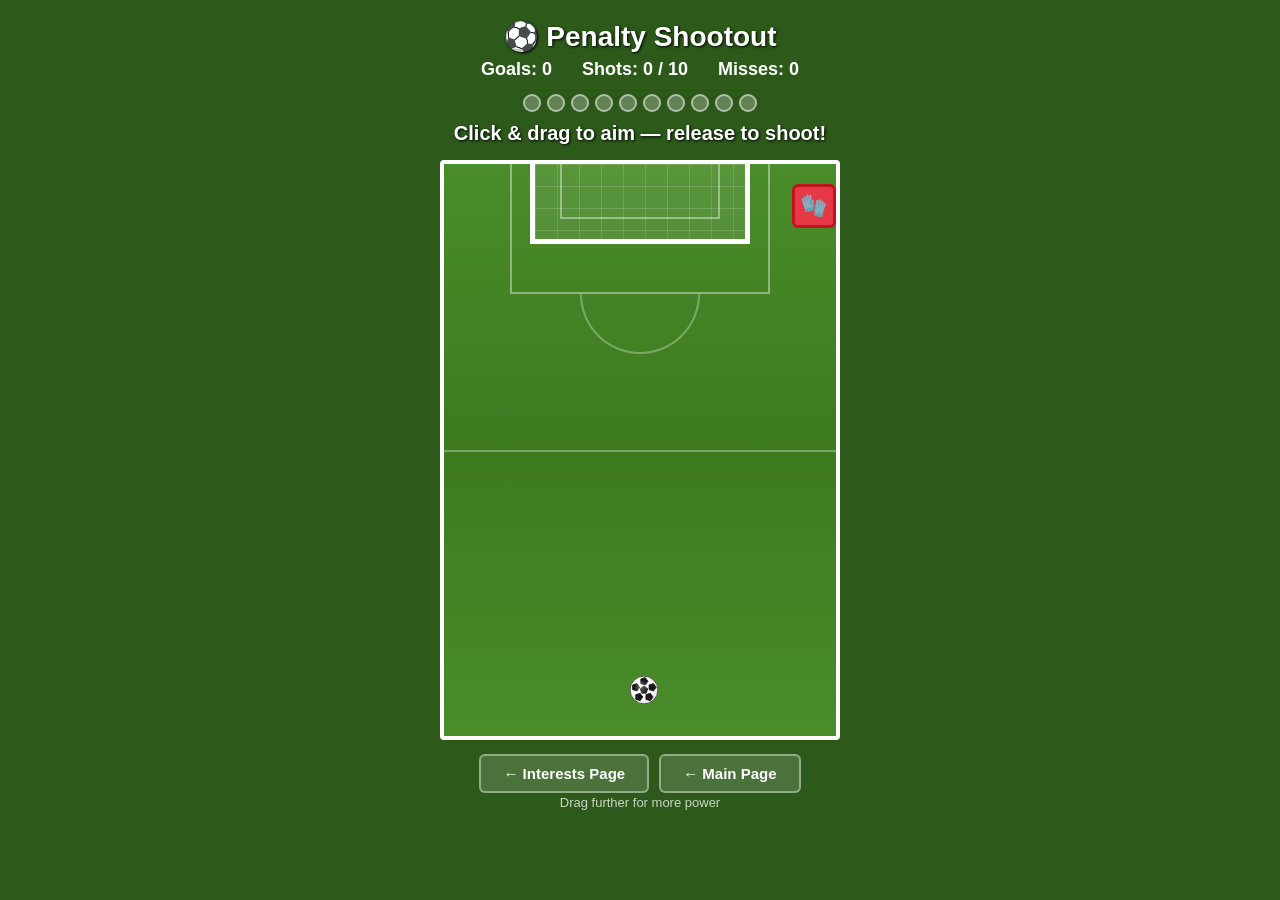
<file: gamecode.html>
<!DOCTYPE html>
<html lang="en">
<head>
    <meta charset="UTF-8">
    <meta name="viewport" content="width=device-width, initial-scale=1.0">
    <title>Soccer Penalty Shootout</title>
    <style>
        * { box-sizing: border-box; margin: 0; padding: 0; }

        body {
            display: flex;
            flex-direction: column;
            align-items: center;
            background-color: #2d5a1b;
            font-family: sans-serif;
            min-height: 100vh;
            padding: 20px;
            color: white;
        }

        h1 { font-size: 28px; margin-bottom: 6px; text-shadow: 1px 1px 3px #000; }

        #scoreboard {
            display: flex;
            gap: 30px;
            margin-bottom: 14px;
            font-size: 18px;
            font-weight: bold;
        }

        #message {
            font-size: 20px;
            font-weight: bold;
            min-height: 28px;
            margin-bottom: 10px;
            text-shadow: 1px 1px 3px #000;
            color: #fff;
        }

        #field {
            width: 400px;
            height: 580px;
            background: linear-gradient(180deg, #4a8c2a 0%, #3d7a20 50%, #4a8c2a 100%);
            border: 4px solid white;
            position: relative;
            overflow: hidden;
            cursor: crosshair;
            border-radius: 4px;
            user-select: none;
        }

        #field.game-over { cursor: default; }

        #center-line {
            position: absolute;
            width: 100%;
            height: 2px;
            background: rgba(255,255,255,0.3);
            top: 50%;
        }

        #penalty-arc {
            position: absolute;
            width: 120px;
            height: 60px;
            border: 2px solid rgba(255,255,255,0.3);
            border-top: none;
            border-radius: 0 0 60px 60px;
            top: 130px;
            left: 50%;
            transform: translateX(-50%);
        }

        #penalty-box {
            position: absolute;
            width: 260px;
            height: 130px;
            border: 2px solid rgba(255,255,255,0.4);
            border-top: none;
            top: 0;
            left: 50%;
            transform: translateX(-50%);
        }

        #six-yard-box {
            position: absolute;
            width: 160px;
            height: 55px;
            border: 2px solid rgba(255,255,255,0.4);
            border-top: none;
            top: 0;
            left: 50%;
            transform: translateX(-50%);
        }

        #goal-posts {
            width: 220px;
            height: 80px;
            border: 5px solid white;
            border-top: none;
            position: absolute;
            top: 0;
            left: 50%;
            transform: translateX(-50%);
            background: rgba(255,255,255,0.08);
            z-index: 2;
        }

        #goal-posts::before {
            content: '';
            position: absolute;
            width: 100%;
            height: 100%;
            background: repeating-linear-gradient(
                90deg, rgba(255,255,255,0.15) 0px, rgba(255,255,255,0.15) 1px, transparent 1px, transparent 22px
            ), repeating-linear-gradient(
                180deg, rgba(255,255,255,0.15) 0px, rgba(255,255,255,0.15) 1px, transparent 1px, transparent 22px
            );
        }

        #goalie {
            width: 44px;
            height: 44px;
            background: #e63946;
            border: 3px solid #c1121f;
            border-radius: 6px;
            position: absolute;
            top: 20px;
            z-index: 5;
            display: flex;
            align-items: center;
            justify-content: center;
            font-size: 22px;
            line-height: 1;
        }

        #ball-canvas {
            position: absolute;
            z-index: 10;
            pointer-events: none;
        }

        #arrow-canvas {
            position: absolute;
            top: 0; left: 0;
            width: 100%; height: 100%;
            pointer-events: none;
            z-index: 9;
        }

        #power-bar-wrap {
            position: absolute;
            bottom: 10px;
            left: 50%;
            transform: translateX(-50%);
            width: 120px;
            height: 10px;
            background: rgba(0,0,0,0.35);
            border-radius: 5px;
            overflow: hidden;
            z-index: 12;
            display: none;
        }
        #power-bar-fill {
            height: 100%;
            width: 0%;
            border-radius: 5px;
            background: #2dc653;
            transition: background 0.1s;
        }

        /* End game overlay */
        #end-overlay {
            display: none;
            position: absolute;
            top: 0; left: 0;
            width: 100%; height: 100%;
            background: rgba(0,0,0,0.72);
            z-index: 20;
            flex-direction: column;
            align-items: center;
            justify-content: center;
            gap: 16px;
        }
        #end-overlay.show { display: flex; }

        #end-title {
            font-size: 42px;
            font-weight: bold;
            text-shadow: 2px 2px 8px #000;
        }

        #end-summary {
            font-size: 18px;
            opacity: 0.9;
            text-shadow: 1px 1px 4px #000;
        }

        #try-again-btn {
            margin-top: 8px;
            padding: 12px 32px;
            background: #2dc653;
            color: white;
            border: none;
            border-radius: 8px;
            font-size: 18px;
            font-weight: bold;
            cursor: pointer;
            box-shadow: 0 4px 14px rgba(0,0,0,0.4);
            transition: background 0.15s, transform 0.1s;
        }
        #try-again-btn:hover { background: #23a844; transform: scale(1.04); }
        #try-again-btn:active { transform: scale(0.97); }

        /* Shot tracker dots */
        #shot-tracker {
            display: flex;
            gap: 6px;
            margin-bottom: 10px;
        }

        .shot-dot {
            width: 18px;
            height: 18px;
            border-radius: 50%;
            background: rgba(255,255,255,0.25);
            border: 2px solid rgba(255,255,255,0.5);
            transition: background 0.2s;
        }
        .shot-dot.goal { background: #2dc653; border-color: #2dc653; }
        .shot-dot.miss { background: #e63946; border-color: #e63946; }

        .controls {
            margin-top: 14px;
            display: flex;
            flex-direction: column;
            align-items: center;
            gap: 10px;
        }

        .btn-row { display: flex; gap: 10px; }

        button, .nav-btn {
            padding: 9px 22px;
            border: none;
            border-radius: 6px;
            font-size: 15px;
            cursor: pointer;
            font-weight: bold;
            text-decoration: none;
            display: inline-block;
            text-align: center;
        }

        button { background: #e63946; color: white; }
        button:hover { background: #c1121f; }

        .nav-btn {
            background: rgba(255,255,255,0.15);
            color: white;
            border: 2px solid rgba(255,255,255,0.4);
            transition: background 0.15s, border-color 0.15s;
        }
        .nav-btn:hover {
            background: rgba(255,255,255,0.28);
            border-color: rgba(255,255,255,0.75);
        }

        #hint { font-size: 13px; opacity: 0.75; margin-top: 2px; }
    </style>
</head>
<body>

    <h1>⚽ Penalty Shootout</h1>

    <div id="scoreboard">
        <span>Goals: <span id="goals">0</span></span>
        <span>Shots: <span id="shots">0</span> / 10</span>
        <span>Misses: <span id="misses">0</span></span>
    </div>

    <div id="shot-tracker">
        <!-- 10 dots injected by JS -->
    </div>

    <div id="message">Click &amp; drag to aim — release to shoot!</div>

    <div id="field">
        <div id="center-line"></div>
        <div id="penalty-arc"></div>
        <div id="penalty-box"></div>
        <div id="six-yard-box"></div>
        <div id="goal-posts"></div>
        <div id="goalie">🧤</div>
        <canvas id="ball-canvas"></canvas>
        <canvas id="arrow-canvas"></canvas>
        <div id="power-bar-wrap"><div id="power-bar-fill"></div></div>

        <!-- End game overlay inside field -->
        <div id="end-overlay">
            <div id="end-title"></div>
            <div id="end-summary"></div>
            <button id="try-again-btn" onclick="resetGame()">Try Again</button>
        </div>
    </div>

    <div class="controls">
        <div class="btn-row">
            <a href="scratchpage.html" class="nav-btn">← Interests Page</a>
            <a href="../index.html" class="nav-btn">← Main Page</a>
        </div>
    </div>
    <p id="hint">Drag further for more power</p>

    <script>
        const field      = document.getElementById('field');
        const goalie     = document.getElementById('goalie');
        const goalPosts  = document.getElementById('goal-posts');
        const msgEl      = document.getElementById('message');
        const goalsEl    = document.getElementById('goals');
        const shotsEl    = document.getElementById('shots');
        const missesEl   = document.getElementById('misses');
        const arrowCv    = document.getElementById('arrow-canvas');
        const actx       = arrowCv.getContext('2d');
        const ballCv     = document.getElementById('ball-canvas');
        const bctx       = ballCv.getContext('2d');
        const powerWrap  = document.getElementById('power-bar-wrap');
        const powerFill  = document.getElementById('power-bar-fill');
        const endOverlay = document.getElementById('end-overlay');
        const endTitle   = document.getElementById('end-title');
        const endSummary = document.getElementById('end-summary');
        const tracker    = document.getElementById('shot-tracker');

        arrowCv.width = 400; arrowCv.height = 580;

        const FIELD_W   = 400;
        const FIELD_H   = 580;
        const GOALIE_W  = 44;
        const GOALIE_H  = 44;
        const MAX_DRAG  = 180;
        const BASE_R    = 14;
        const MAX_SHOTS = 10;
        const MAX_MISSES = 3;
        const WIN_GOALS  = 7;

        let goals      = 0;
        let shots      = 0;
        let misses     = 0;
        let isShooting = false;
        let gameOver   = false;
        let goalieX    = (FIELD_W - GOALIE_W) / 2;
        let goalieDir  = 1;
        let goalieSpeed = 2.5;
        let dragActive = false;
        let dragStartX = 0, dragStartY = 0;
        let dragCurrX  = 0, dragCurrY  = 0;
        let animId     = null;
        let ballX      = FIELD_W / 2;
        let ballY      = FIELD_H - 40 - BASE_R;
        let ballAngle  = 0;

        // Build shot tracker dots
        const dots = [];
        for (let i = 0; i < MAX_SHOTS; i++) {
            const d = document.createElement('div');
            d.className = 'shot-dot';
            tracker.appendChild(d);
            dots.push(d);
        }

        // ── Soccer ball drawing ──────────────────────────────────────
        function drawSoccerBall(cx, cy, r, angle) {
            bctx.clearRect(0, 0, ballCv.width, ballCv.height);
            if (r < 4) return;

            bctx.save();
            bctx.translate(cx, cy);
            bctx.rotate(angle);

            bctx.beginPath();
            bctx.arc(0, 0, r, 0, Math.PI * 2);
            bctx.clip();

            bctx.fillStyle = '#ffffff';
            bctx.beginPath();
            bctx.arc(0, 0, r, 0, Math.PI * 2);
            bctx.fill();

            bctx.fillStyle = '#111111';
            bctx.strokeStyle = '#111111';
            bctx.lineWidth = Math.max(0.5, r * 0.06);
            bctx.lineJoin = 'round';

            function pentagon(px, py, pr, rot) {
                bctx.beginPath();
                for (let i = 0; i < 5; i++) {
                    const a = rot + (i * 2 * Math.PI / 5) - Math.PI / 2;
                    const x = px + pr * Math.cos(a);
                    const y = py + pr * Math.sin(a);
                    i === 0 ? bctx.moveTo(x, y) : bctx.lineTo(x, y);
                }
                bctx.closePath();
                bctx.fill();
                bctx.stroke();
            }

            const pr = r * 0.28;
            const od = r * 0.62;
            pentagon(0, 0, pr, 0);
            for (let i = 0; i < 5; i++) {
                const a  = (i * 2 * Math.PI / 5) - Math.PI / 2;
                pentagon(od * Math.cos(a), od * Math.sin(a), pr, a + Math.PI / 5);
            }

            bctx.restore();
            bctx.save();
            bctx.translate(cx, cy);
            bctx.beginPath();
            bctx.arc(0, 0, r, 0, Math.PI * 2);
            bctx.clip();

            const grad = bctx.createRadialGradient(-r*0.3, -r*0.3, r*0.05, 0, 0, r*1.1);
            grad.addColorStop(0,   'rgba(255,255,255,0.35)');
            grad.addColorStop(0.5, 'rgba(255,255,255,0)');
            grad.addColorStop(1,   'rgba(0,0,0,0.18)');
            bctx.fillStyle = grad;
            bctx.beginPath();
            bctx.arc(0, 0, r, 0, Math.PI * 2);
            bctx.fill();

            bctx.strokeStyle = '#333';
            bctx.lineWidth   = Math.max(1, r * 0.07);
            bctx.beginPath();
            bctx.arc(0, 0, r, 0, Math.PI * 2);
            bctx.stroke();

            bctx.restore();
        }

        function placeBall(x, y, r, angle) {
            ballX = x; ballY = y;
            const size = r * 2 + 4;
            ballCv.width  = size;
            ballCv.height = size;
            ballCv.style.left = (x - r - 2) + 'px';
            ballCv.style.top  = (y - r - 2) + 'px';
            drawSoccerBall(r + 2, r + 2, r, angle);
        }

        placeBall(FIELD_W / 2, FIELD_H - 40 - BASE_R, BASE_R, 0);

        // ── Goalie ───────────────────────────────────────────────────
        const GOALIE_MIN_X = 5;
        const GOALIE_MAX_X = FIELD_W - GOALIE_W - 5;

        function moveGoalie() {
            if (Math.random() < 0.02) goalieDir *= -1;
            if (Math.random() < 0.01) goalieSpeed = 1.5 + Math.random() * 3.5;
            goalieX += goalieDir * goalieSpeed;
            if (goalieX <= GOALIE_MIN_X) { goalieX = GOALIE_MIN_X; goalieDir =  1; }
            if (goalieX >= GOALIE_MAX_X) { goalieX = GOALIE_MAX_X; goalieDir = -1; }
            goalie.style.left = goalieX + 'px';
            requestAnimationFrame(moveGoalie);
        }
        moveGoalie();

        // ── Drag helpers ─────────────────────────────────────────────
        function getFieldPos(e) {
            const rect = field.getBoundingClientRect();
            const src  = e.touches ? e.touches[0] : e;
            return { x: src.clientX - rect.left, y: src.clientY - rect.top };
        }
        function dragVector() {
            return { dx: dragStartX - dragCurrX, dy: dragStartY - dragCurrY };
        }
        function dragPower() {
            const { dx, dy } = dragVector();
            return Math.min(Math.sqrt(dx*dx + dy*dy) / MAX_DRAG, 1.0);
        }

        // ── Arrow ────────────────────────────────────────────────────
        function drawArrow() {
            actx.clearRect(0, 0, arrowCv.width, arrowCv.height);
            if (!dragActive) return;

            const { dx, dy } = dragVector();
            const power = dragPower();
            const len   = Math.sqrt(dx*dx + dy*dy) || 1;
            const nx = dx/len, ny = dy/len;
            const ex = ballX + nx * power * 110;
            const ey = ballY + ny * power * 110;

            const r     = Math.round(power * 220);
            const g     = Math.round((1 - power) * 200 + 50);
            const color = `rgb(${r},${g},30)`;

            actx.strokeStyle = color;
            actx.lineWidth   = 3;
            actx.lineCap     = 'round';
            actx.setLineDash([6, 4]);
            actx.beginPath();
            actx.moveTo(ballX, ballY);
            actx.lineTo(ex, ey);
            actx.stroke();

            actx.setLineDash([]);
            const angle = Math.atan2(ey - ballY, ex - ballX);
            actx.beginPath();
            actx.moveTo(ex, ey);
            actx.lineTo(ex - 12*Math.cos(angle-0.4), ey - 12*Math.sin(angle-0.4));
            actx.lineTo(ex - 12*Math.cos(angle+0.4), ey - 12*Math.sin(angle+0.4));
            actx.closePath();
            actx.fillStyle = color;
            actx.fill();

            powerWrap.style.display = 'block';
            powerFill.style.width   = (power * 100) + '%';
            powerFill.style.background =
                power < 0.4 ? '#2dc653' : power < 0.75 ? '#ffd700' : '#e63946';
        }

        // ── Pointer events ───────────────────────────────────────────
        field.addEventListener('mousedown',  onDragStart);
        field.addEventListener('mousemove',  onDragMove);
        field.addEventListener('mouseup',    onDragEnd);
        field.addEventListener('mouseleave', onDragCancel);
        field.addEventListener('touchstart', onDragStart, { passive: false });
        field.addEventListener('touchmove',  onDragMove,  { passive: false });
        field.addEventListener('touchend',   onDragEnd);

        function onDragStart(e) {
            if (isShooting || gameOver) return;
            e.preventDefault();
            const pos  = getFieldPos(e);
            dragStartX = dragCurrX = pos.x;
            dragStartY = dragCurrY = pos.y;
            dragActive = true;
            drawArrow();
        }
        function onDragMove(e) {
            if (!dragActive || isShooting || gameOver) return;
            e.preventDefault();
            const pos = getFieldPos(e);
            dragCurrX = pos.x; dragCurrY = pos.y;
            drawArrow();
        }
        function onDragEnd(e) {
            if (!dragActive || isShooting || gameOver) return;
            dragActive = false;
            actx.clearRect(0, 0, arrowCv.width, arrowCv.height);
            powerWrap.style.display = 'none';
            const power = dragPower();
            if (power < 0.05) return;
            shoot(power);
        }
        function onDragCancel() {
            if (isShooting || gameOver) return;
            dragActive = false;
            actx.clearRect(0, 0, arrowCv.width, arrowCv.height);
            powerWrap.style.display = 'none';
        }

        // ── Shoot ────────────────────────────────────────────────────
        function shoot(power) {
            isShooting = true;
            shots++;
            shotsEl.textContent = shots;
            msgEl.textContent   = '';

            const { dx, dy } = dragVector();
            const len = Math.sqrt(dx*dx + dy*dy) || 1;
            const nx  = dx/len, ny = dy/len;

            const travelDist = power * 520;
            let targetX = ballX + nx * travelDist;
            let targetY = ballY + ny * travelDist;
            targetX = Math.max(5, Math.min(FIELD_W - 5, targetX));
            targetY = Math.max(5, Math.min(FIELD_H - 5, targetY));

            const savedGoalieLeft = goalieX;
            const startX = ballX, startY = ballY;
            const durationMs = 300 + (1 - power) * 350;
            const startTime  = performance.now();
            const spinSpeed  = power * 0.18;

            function animStep(now) {
                const t    = Math.min((now - startTime) / durationMs, 1.0);
                const ease = t * t;
                const cx   = startX + (targetX - startX) * ease;
                const cy   = startY + (targetY - startY) * ease;
                const distFactor  = cy / FIELD_H;
                const r = Math.max(5, Math.round(BASE_R * (0.4 + 0.6 * distFactor)));
                ballAngle += spinSpeed;
                placeBall(cx, cy, r, ballAngle);
                if (t < 1.0) {
                    animId = requestAnimationFrame(animStep);
                } else {
                    ballX = targetX; ballY = targetY;
                    checkResult(targetX, targetY, savedGoalieLeft);
                }
            }
            animId = requestAnimationFrame(animStep);
        }

        // ── Result ───────────────────────────────────────────────────
        function checkResult(targetX, targetY, savedGoalieLeft) {
            const goalRect  = goalPosts.getBoundingClientRect();
            const fieldRect = field.getBoundingClientRect();

            const goalLeft   = goalRect.left   - fieldRect.left;
            const goalRight  = goalRect.right  - fieldRect.left;
            const goalTop    = goalRect.top    - fieldRect.top;
            const goalBottom = goalRect.bottom - fieldRect.top;

            const gLeft   = savedGoalieLeft;
            const gRight  = savedGoalieLeft + GOALIE_W;
            const gTop    = 20;
            const gBottom = gTop + GOALIE_H;

            const inGoal =
                targetX >= goalLeft  && targetX <= goalRight &&
                targetY >= goalTop   && targetY <= goalBottom;

            const hitGoalie =
                targetX >= gLeft  && targetX <= gRight &&
                targetY >= gTop   && targetY <= gBottom;

            let scored = false;
            if (inGoal && !hitGoalie) {
                scored = true;
                goals++;
                goalsEl.textContent = goals;
                showMessage('⚽ GOAL!', '#2dc653');
            } else if (hitGoalie && inGoal) {
                showMessage('🧤 SAVED!', '#e63946');
            } else {
                showMessage('❌ Miss!', '#ffd700');
            }

            if (!scored) {
                misses++;
                missesEl.textContent = misses;
            }

            // Update tracker dot
            const dotIndex = shots - 1;
            if (dotIndex < MAX_SHOTS) {
                dots[dotIndex].classList.add(scored ? 'goal' : 'miss');
            }

            // Check early loss: can't recover even with remaining shots
            const shotsLeft = MAX_SHOTS - shots;
            const canStillWin = (goals + shotsLeft) >= WIN_GOALS;

            setTimeout(() => {
                if (misses > MAX_MISSES) {
                    endGame(false);
                } else if (shots >= MAX_SHOTS) {
                    endGame(goals >= WIN_GOALS);
                } else if (!canStillWin) {
                    endGame(false);
                } else {
                    resetBall();
                }
            }, 950);
        }

        function showMessage(text, color) {
            msgEl.textContent = text;
            msgEl.style.color = color;
        }

        function endGame(won) {
            gameOver = true;
            field.classList.add('game-over');
            endTitle.textContent   = won ? '🏆 You Win!' : '💀 You Lose!';
            endTitle.style.color   = won ? '#2dc653'     : '#e63946';
            endSummary.textContent = `${goals} goals scored out of ${shots} shots`;
            endOverlay.classList.add('show');
        }

        function resetBall() {
            if (animId) { cancelAnimationFrame(animId); animId = null; }
            ballAngle = 0;
            placeBall(FIELD_W / 2, FIELD_H - 40 - BASE_R, BASE_R, 0);
            isShooting = false;
            msgEl.textContent = 'Click & drag to aim — release to shoot!';
            msgEl.style.color = 'white';
        }

        function resetGame() {
            goals = 0; shots = 0; misses = 0; gameOver = false;
            goalsEl.textContent  = '0';
            shotsEl.textContent  = '0';
            missesEl.textContent = '0';
            dots.forEach(d => d.className = 'shot-dot');
            endOverlay.classList.remove('show');
            field.classList.remove('game-over');
            resetBall();
        }
    </script>
</body>
</html>
</file>
